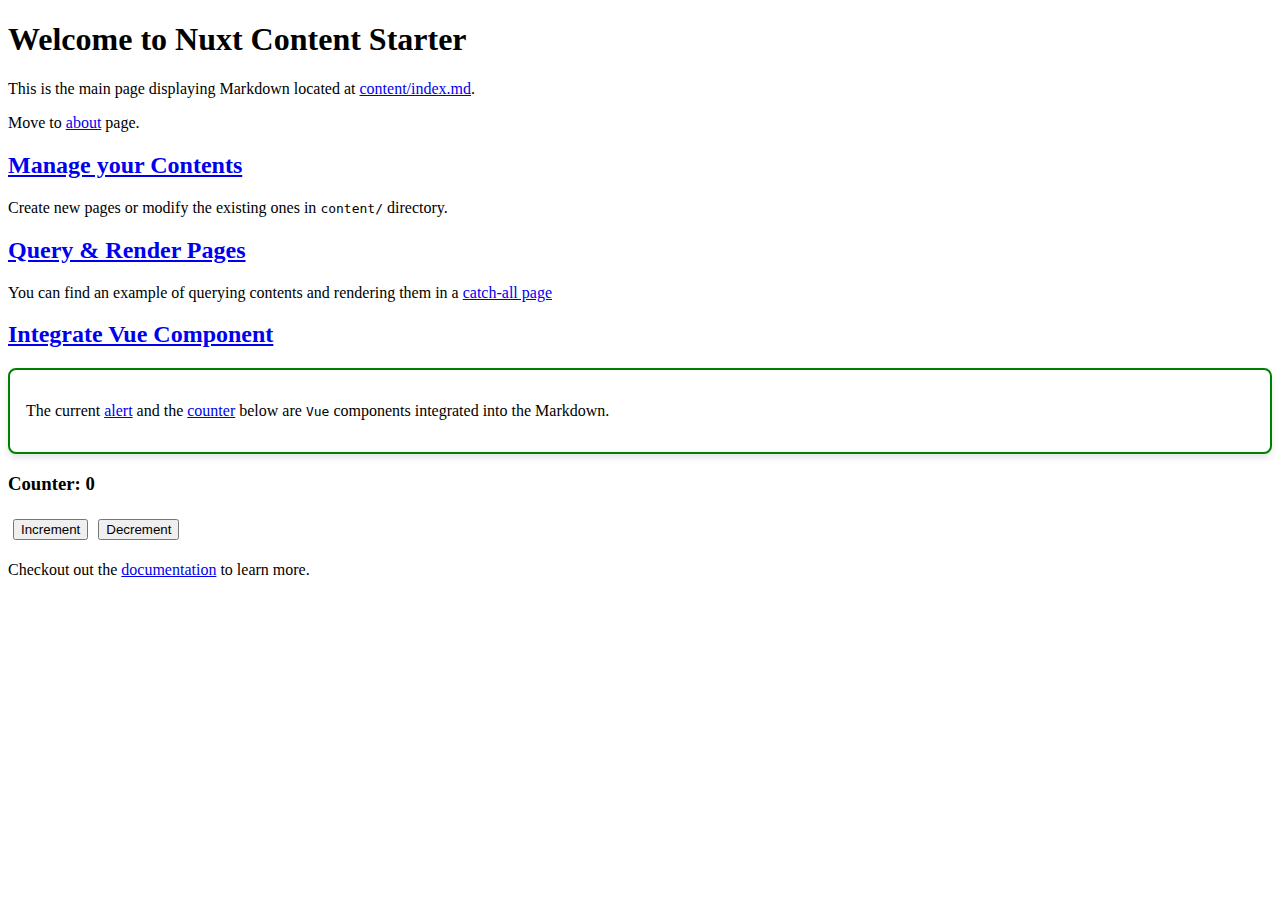
<file: index.html>
<!DOCTYPE html><html  data-capo=""><head><meta charset="utf-8"><meta name="viewport" content="width=device-width, initial-scale=1"><style>.alert[data-v-46dbbe98]{align-items:center;background-color:#fff;border:2px solid;border-radius:.5rem;box-shadow:0 4px 6px #0000001a;display:flex;padding:1rem;transition:transform .2s ease,box-shadow .2s ease}.alert[data-v-46dbbe98]:hover{box-shadow:0 6px 8px #00000026;transform:translateY(-2px)}</style><style>button[data-v-5c5d582e]{margin:5px}</style><link rel="preload" as="fetch" crossorigin="anonymous" href="/_payload.json?7783c4a8-c5af-49ae-a3e4-c67db95a68de"><link rel="modulepreload" as="script" crossorigin href="/_nuxt/CwrfiEXX.js"><link rel="modulepreload" as="script" crossorigin href="/_nuxt/Ch0hZHLb.js"><link rel="modulepreload" as="script" crossorigin href="/_nuxt/Dbh8Jx1m.js"><link rel="modulepreload" as="script" crossorigin href="/_nuxt/BmLgD5jV.js"><link rel="modulepreload" as="script" crossorigin href="/_nuxt/CDzpuMRu.js"><link rel="modulepreload" as="script" crossorigin href="/_nuxt/CtcuXCOf.js"><link rel="modulepreload" as="script" crossorigin href="/_nuxt/DG7GaNwM.js"><link rel="modulepreload" as="script" crossorigin href="/_nuxt/DFlKJqwA.js"><link rel="modulepreload" as="script" crossorigin href="/_nuxt/B_weBhBW.js"><link rel="modulepreload" as="script" crossorigin href="/_nuxt/wHcmxZmg.js"><link rel="modulepreload" as="script" crossorigin href="/_nuxt/3nQrMBra.js"><link rel="prefetch" as="style" crossorigin href="/_nuxt/index.C1iX_cxk.css"><link rel="prefetch" as="script" crossorigin href="/_nuxt/DijemBSf.js"><link rel="prefetch" as="script" crossorigin href="/_nuxt/sQYfEZSn.js"><link rel="prefetch" as="script" crossorigin href="/_nuxt/DzA7EeHm.js"><link rel="prefetch" as="script" crossorigin href="/_nuxt/BrgzensI.js"><link rel="prefetch" as="script" crossorigin href="/_nuxt/CO5p2U5a.js"><script type="module" src="/_nuxt/CwrfiEXX.js" crossorigin></script><link rel="preload" as="fetch" fetchpriority="low" crossorigin="anonymous" href="/_nuxt/builds/meta/7783c4a8-c5af-49ae-a3e4-c67db95a68de.json"></head><body><div id="__nuxt"><!--[--><div><h1 id="welcome-to-nuxt-content-starter"><!--[-->Welcome to Nuxt Content Starter<!--]--></h1><p><!--[-->This is the main page displaying Markdown located at <a href="https://github.com/larbish/starter/blob/content/content/index.md" rel="nofollow"><!--[-->content/index.md<!--]--></a>.<!--]--></p><p><!--[-->Move to <a href="/about" class=""><!--[-->about<!--]--></a> page.<!--]--></p><h2 id="manage-your-contents"><a href="#manage-your-contents"><!--[-->Manage your Contents<!--]--></a></h2><p><!--[-->Create new pages or modify the existing ones in <code><!--[-->content/<!--]--></code> directory.<!--]--></p><h2 id="query-render-pages"><a href="#query-render-pages"><!--[-->Query &amp; Render Pages<!--]--></a></h2><p><!--[-->You can find an example of querying contents and rendering them in a <a href="https://github.com/larbish/starter/blob/content/app/pages/%5B...slug%5D.vue" rel="nofollow"><!--[-->catch-all page<!--]--></a><!--]--></p><h2 id="integrate-vue-component"><a href="#integrate-vue-component"><!--[-->Integrate Vue Component<!--]--></a></h2><div class="alert" style="border-color:green;" data-v-46dbbe98><!--[--><p><!--[-->The current <a href="https://github.com/larbish/starter/blob/content/app/components/Alert.vue" rel="nofollow"><!--[-->alert<!--]--></a> and the <a href="https://github.com/larbish/starter/blob/content/app/components/Counter.vue" rel="nofollow"><!--[-->counter<!--]--></a> below are <code><!--[-->Vue<!--]--></code> components integrated into the Markdown.<!--]--></p><!--]--></div><div data-v-5c5d582e><h3 data-v-5c5d582e>Counter: 0</h3><button data-v-5c5d582e> Increment </button><button data-v-5c5d582e> Decrement </button></div><p><!--[-->Checkout out the <a href="https://content.nuxt.com/docs/getting-started" rel="nofollow"><!--[-->documentation<!--]--></a> to learn more.<!--]--></p></div><!--]--></div><div id="teleports"></div><script type="application/json" data-nuxt-data="nuxt-app" data-ssr="true" id="__NUXT_DATA__" data-src="/_payload.json?7783c4a8-c5af-49ae-a3e4-c67db95a68de">[{"state":1,"once":3,"_errors":4,"serverRendered":6,"path":7,"prerenderedAt":8},["Reactive",2],{},["Set"],["ShallowReactive",5],{"page-/":-1},true,"/",1741190567554]</script><script>window.__NUXT__={};window.__NUXT__.config={public:{content:{wsUrl:""},mdc:{components:{prose:true,map:{}},headings:{anchorLinks:{h1:false,h2:true,h3:true,h4:true,h5:false,h6:false}}},preview:{api:"https://api.nuxt.studio",iframeMessagingAllowedOrigins:""}},app:{baseURL:"/",buildId:"7783c4a8-c5af-49ae-a3e4-c67db95a68de",buildAssetsDir:"/_nuxt/",cdnURL:""}}</script></body></html>
</file>
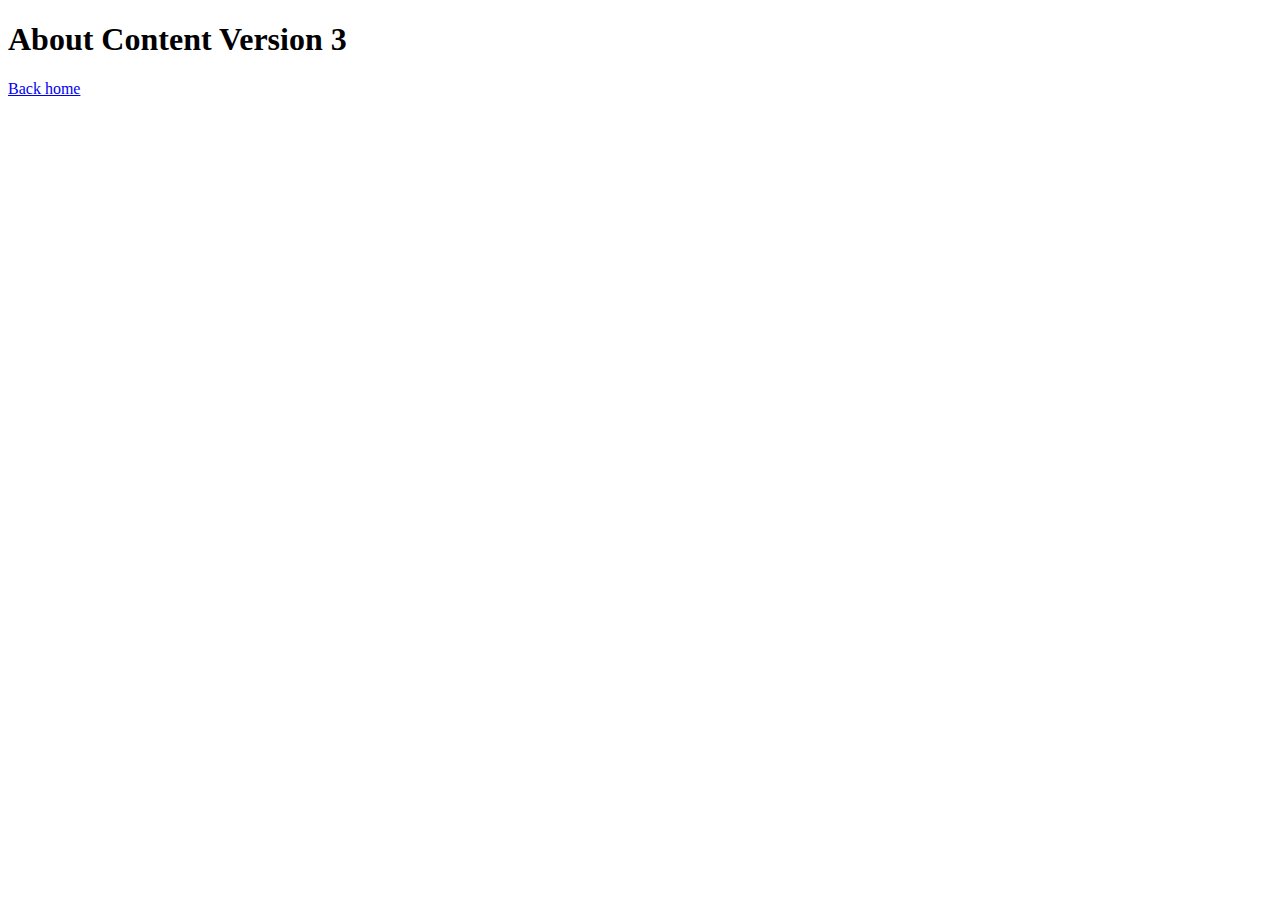
<file: about/index.html>
<!DOCTYPE html><html  data-capo=""><head><meta charset="utf-8"><meta name="viewport" content="width=device-width, initial-scale=1"><link rel="preload" as="fetch" crossorigin="anonymous" href="/about/_payload.json?7783c4a8-c5af-49ae-a3e4-c67db95a68de"><link rel="modulepreload" as="script" crossorigin href="/_nuxt/CwrfiEXX.js"><link rel="modulepreload" as="script" crossorigin href="/_nuxt/Ch0hZHLb.js"><link rel="modulepreload" as="script" crossorigin href="/_nuxt/Dbh8Jx1m.js"><link rel="modulepreload" as="script" crossorigin href="/_nuxt/BmLgD5jV.js"><link rel="modulepreload" as="script" crossorigin href="/_nuxt/CDzpuMRu.js"><link rel="modulepreload" as="script" crossorigin href="/_nuxt/CtcuXCOf.js"><link rel="modulepreload" as="script" crossorigin href="/_nuxt/DG7GaNwM.js"><link rel="prefetch" as="style" crossorigin href="/_nuxt/index.C1iX_cxk.css"><link rel="prefetch" as="script" crossorigin href="/_nuxt/DijemBSf.js"><link rel="prefetch" as="script" crossorigin href="/_nuxt/sQYfEZSn.js"><link rel="prefetch" as="script" crossorigin href="/_nuxt/DzA7EeHm.js"><link rel="prefetch" as="script" crossorigin href="/_nuxt/BrgzensI.js"><link rel="prefetch" as="script" crossorigin href="/_nuxt/CO5p2U5a.js"><link rel="prefetch" as="script" crossorigin href="/_nuxt/wHcmxZmg.js"><link rel="prefetch" as="script" crossorigin href="/_nuxt/3nQrMBra.js"><script type="module" src="/_nuxt/CwrfiEXX.js" crossorigin></script><link rel="preload" as="fetch" fetchpriority="low" crossorigin="anonymous" href="/_nuxt/builds/meta/7783c4a8-c5af-49ae-a3e4-c67db95a68de.json"></head><body><div id="__nuxt"><!--[--><div><h1 id="about-content-version-3"><!--[-->About Content Version 3<!--]--></h1><p><!--[--><a href="/" class=""><!--[-->Back home<!--]--></a><!--]--></p></div><!--]--></div><div id="teleports"></div><script type="application/json" data-nuxt-data="nuxt-app" data-ssr="true" id="__NUXT_DATA__" data-src="/about/_payload.json?7783c4a8-c5af-49ae-a3e4-c67db95a68de">[{"state":1,"once":3,"_errors":4,"serverRendered":6,"path":7,"prerenderedAt":8},["Reactive",2],{},["Set"],["ShallowReactive",5],{"page-/about":-1},true,"/about",1741190567662]</script><script>window.__NUXT__={};window.__NUXT__.config={public:{content:{wsUrl:""},mdc:{components:{prose:true,map:{}},headings:{anchorLinks:{h1:false,h2:true,h3:true,h4:true,h5:false,h6:false}}},preview:{api:"https://api.nuxt.studio",iframeMessagingAllowedOrigins:""}},app:{baseURL:"/",buildId:"7783c4a8-c5af-49ae-a3e4-c67db95a68de",buildAssetsDir:"/_nuxt/",cdnURL:""}}</script></body></html>
</file>
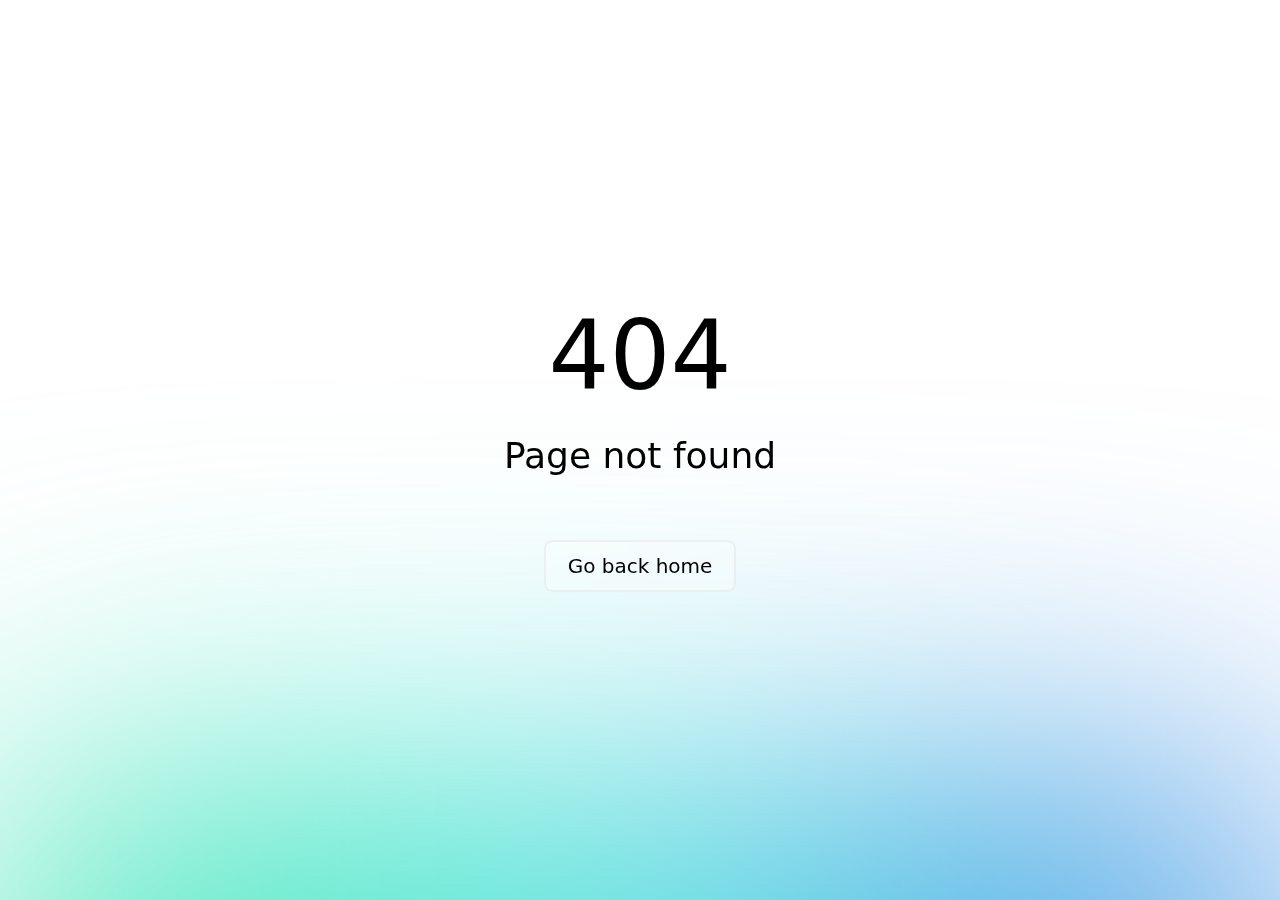
<file: 200.html>
<!DOCTYPE html><html  data-capo=""><head><meta charset="utf-8"><meta name="viewport" content="width=device-width, initial-scale=1"><link rel="modulepreload" as="script" crossorigin href="/_nuxt/CwrfiEXX.js"><link rel="prefetch" as="style" crossorigin href="/_nuxt/index.C1iX_cxk.css"><link rel="prefetch" as="script" crossorigin href="/_nuxt/DijemBSf.js"><link rel="prefetch" as="script" crossorigin href="/_nuxt/sQYfEZSn.js"><link rel="prefetch" as="script" crossorigin href="/_nuxt/Dbh8Jx1m.js"><link rel="prefetch" as="script" crossorigin href="/_nuxt/DzA7EeHm.js"><link rel="prefetch" as="script" crossorigin href="/_nuxt/DG7GaNwM.js"><link rel="prefetch" as="script" crossorigin href="/_nuxt/BrgzensI.js"><link rel="prefetch" as="script" crossorigin href="/_nuxt/CO5p2U5a.js"><script type="module" src="/_nuxt/CwrfiEXX.js" crossorigin></script></head><body><div id="__nuxt"></div><div id="teleports"></div><script type="application/json" data-nuxt-data="nuxt-app" data-ssr="false" id="__NUXT_DATA__">[{"prerenderedAt":1,"serverRendered":2},1741190567556,false]</script><script>window.__NUXT__={};window.__NUXT__.config={public:{content:{wsUrl:""},mdc:{components:{prose:true,map:{}},headings:{anchorLinks:{h1:false,h2:true,h3:true,h4:true,h5:false,h6:false}}},preview:{api:"https://api.nuxt.studio",iframeMessagingAllowedOrigins:""}},app:{baseURL:"/",buildId:"7783c4a8-c5af-49ae-a3e4-c67db95a68de",buildAssetsDir:"/_nuxt/",cdnURL:""}}</script></body></html>
</file>
<file: _nuxt/index.C1iX_cxk.css>
body.__preview_enabled{padding-bottom:50px}#__nuxt_preview[data-v-24f28490]{align-items:center;-webkit-backdrop-filter:blur(20px);backdrop-filter:blur(20px);background:#ffffff4d;border-top:1px solid #eee;bottom:-60px;color:#000;display:flex;font-family:Helvetica,sans-serif;font-size:16px;font-weight:500;gap:10px;height:50px;justify-content:center;left:0;position:fixed;right:0;transition:bottom .3s ease-in-out;z-index:10000}#__nuxt_preview.__preview_ready[data-v-24f28490]{bottom:0}#__preview_background[data-v-24f28490]{-webkit-backdrop-filter:blur(8px);backdrop-filter:blur(8px);background:#ffffff4d;height:100vh;left:0;position:fixed;top:0;width:100vw;z-index:9000}#__preview_loader[data-v-24f28490]{align-items:center;color:#000;display:flex;flex-direction:column;font-family:system-ui,-apple-system,BlinkMacSystemFont,Segoe UI,Roboto,Oxygen,Ubuntu,Cantarell,Open Sans,Helvetica Neue,sans-serif;font-size:1.4rem;gap:8px;left:50%;position:fixed;top:50%;transform:translate(-50%,-50%);z-index:9500}#__preview_loader p[data-v-24f28490]{margin:10px 0}.dark #__preview_background[data-v-24f28490],.dark-mode #__preview_background[data-v-24f28490]{background:#0000004d}.dark #__preview_loader[data-v-24f28490],.dark-mode #__preview_loader[data-v-24f28490]{color:#fff}.preview-loading-enter-active[data-v-24f28490],.preview-loading-leave-active[data-v-24f28490]{transition:opacity .4s}.preview-loading-enter[data-v-24f28490],.preview-loading-leave-to[data-v-24f28490]{opacity:0}#__preview_loading_icon[data-v-24f28490]{animation:spin-24f28490 1s linear infinite}.dark #__nuxt_preview[data-v-24f28490],.dark-mode #__nuxt_preview[data-v-24f28490]{background:#0000004d;border-top:1px solid #111;color:#fff}#__nuxt_preview svg[data-v-24f28490]{color:#000;display:inline-block;height:30px;width:30px}.dark #__nuxt_preview svg[data-v-24f28490],.dark-mode #__nuxt_preview svg[data-v-24f28490]{color:#fff}button[data-v-24f28490]{background:transparent;border:1px solid rgba(0,0,0,.2);border-radius:3px;box-shadow:none;color:#000c;cursor:pointer;display:inline-block;font-size:14px;font-weight:400;line-height:1rem;margin:0;padding:4px 10px;text-align:center;transition:none;width:auto}button[data-v-24f28490]:hover{border-color:#0006;color:#000000e6}.dark button[data-v-24f28490],.dark-mode button[data-v-24f28490]{border-color:#fff3;color:#d3d3d3}.dark button[data-v-24f28490]:hover,.dark-mode button[data-v-24f28490]:hover{border-color:#fff6;color:#fff}#__nuxt_preview button[data-v-24f28490]:focus,#__nuxt_preview button[data-v-24f28490]:hover{background:#0000001a}#__nuxt_preview button[data-v-24f28490]:active{background:#0003}.dark #__nuxt_preview button[data-v-24f28490],.dark-mode #__nuxt_preview button[data-v-24f28490]{border:1px solid hsla(0,0%,100%,.2);color:#fffc}.dark #__nuxt_preview button[data-v-24f28490]:hover,.dark-mode #__nuxt_preview button[data-v-24f28490]:focus{background:#ffffff1a}.dark #__nuxt_preview button[data-v-24f28490]:active,.dark-mode #__nuxt_preview button[data-v-24f28490]:active{background:#fff3}a[data-v-24f28490]{font-weight:600}#__nuxt_preview.__preview_refreshing button[data-v-24f28490],#__nuxt_preview.__preview_refreshing span[data-v-24f28490],#__nuxt_preview.__preview_refreshing svg[data-v-24f28490]{animation:nuxt_pulsate-24f28490 1s ease-out;animation-iteration-count:infinite;opacity:.5}@keyframes nuxt_pulsate-24f28490{0%{opacity:1}50%{opacity:.5}to{opacity:1}}@keyframes spin-24f28490{0%{transform:rotate(1turn)}to{transform:rotate(0)}}
</file>
